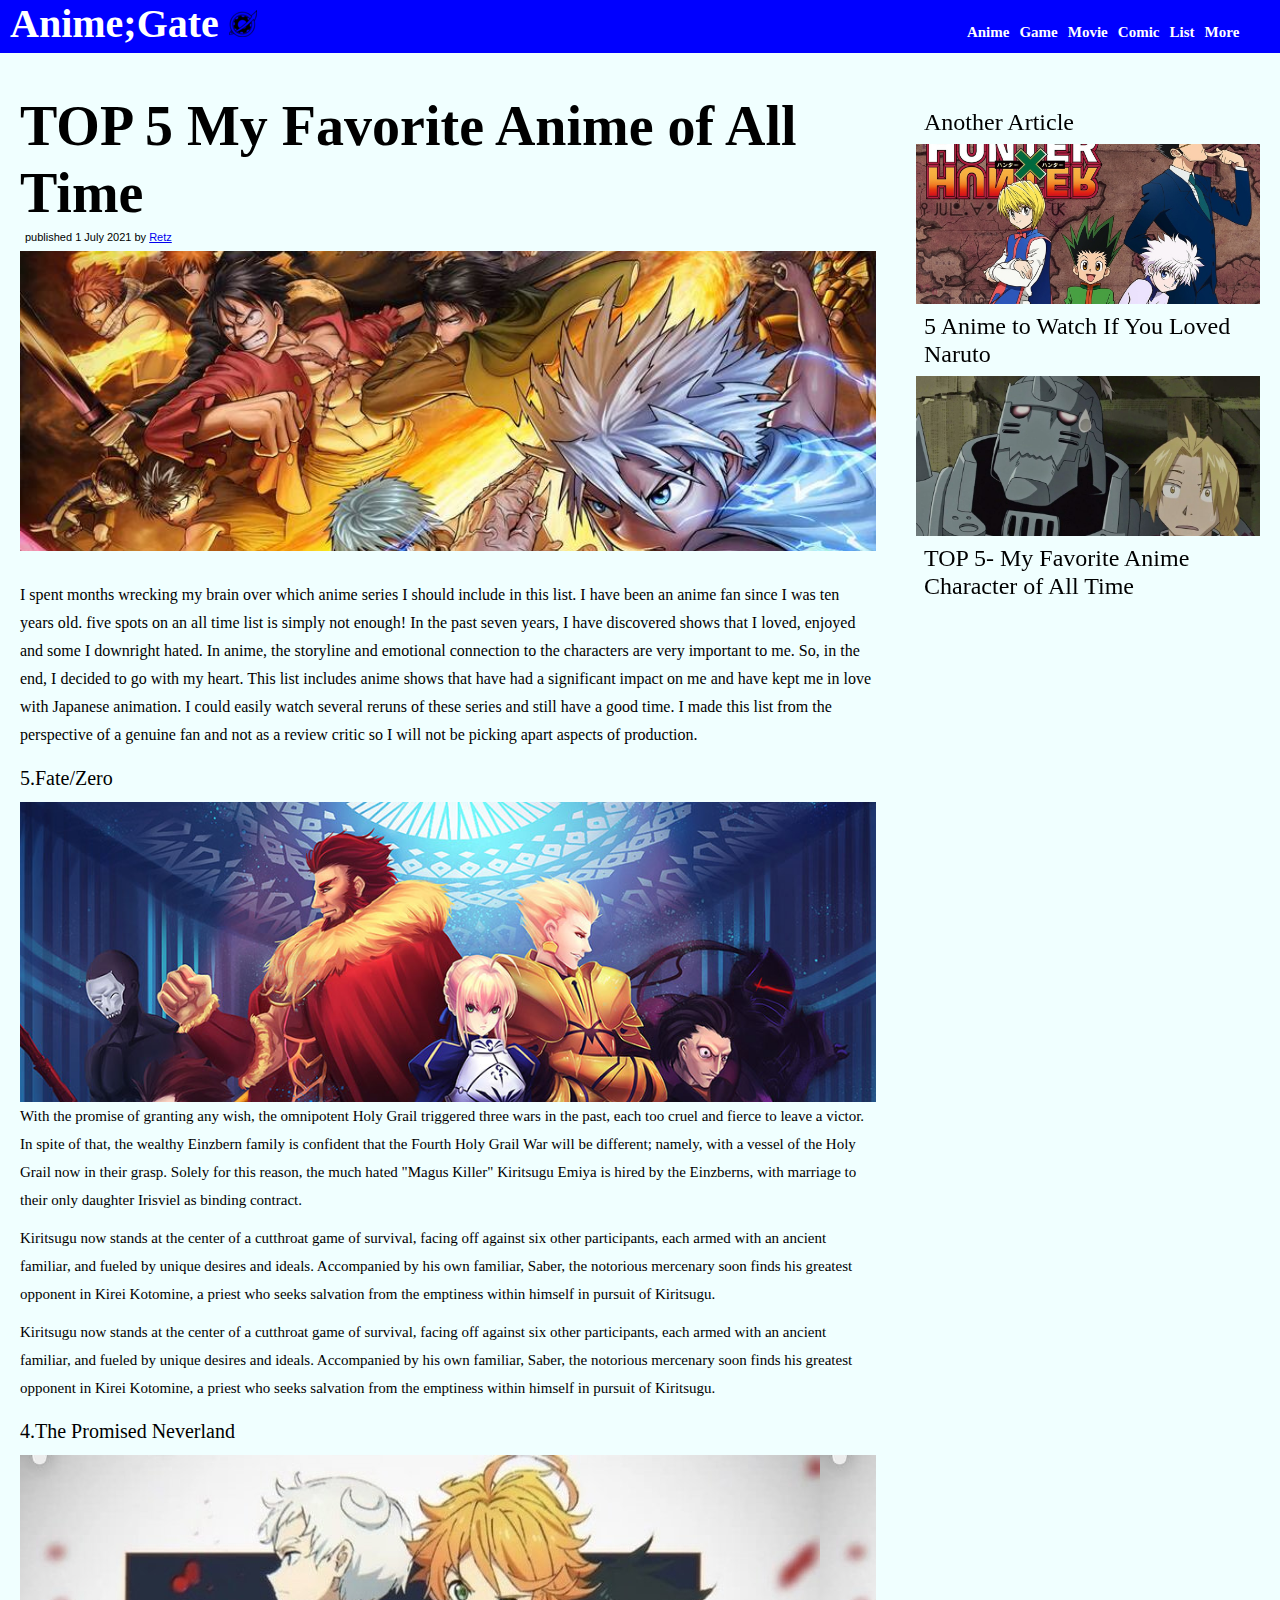
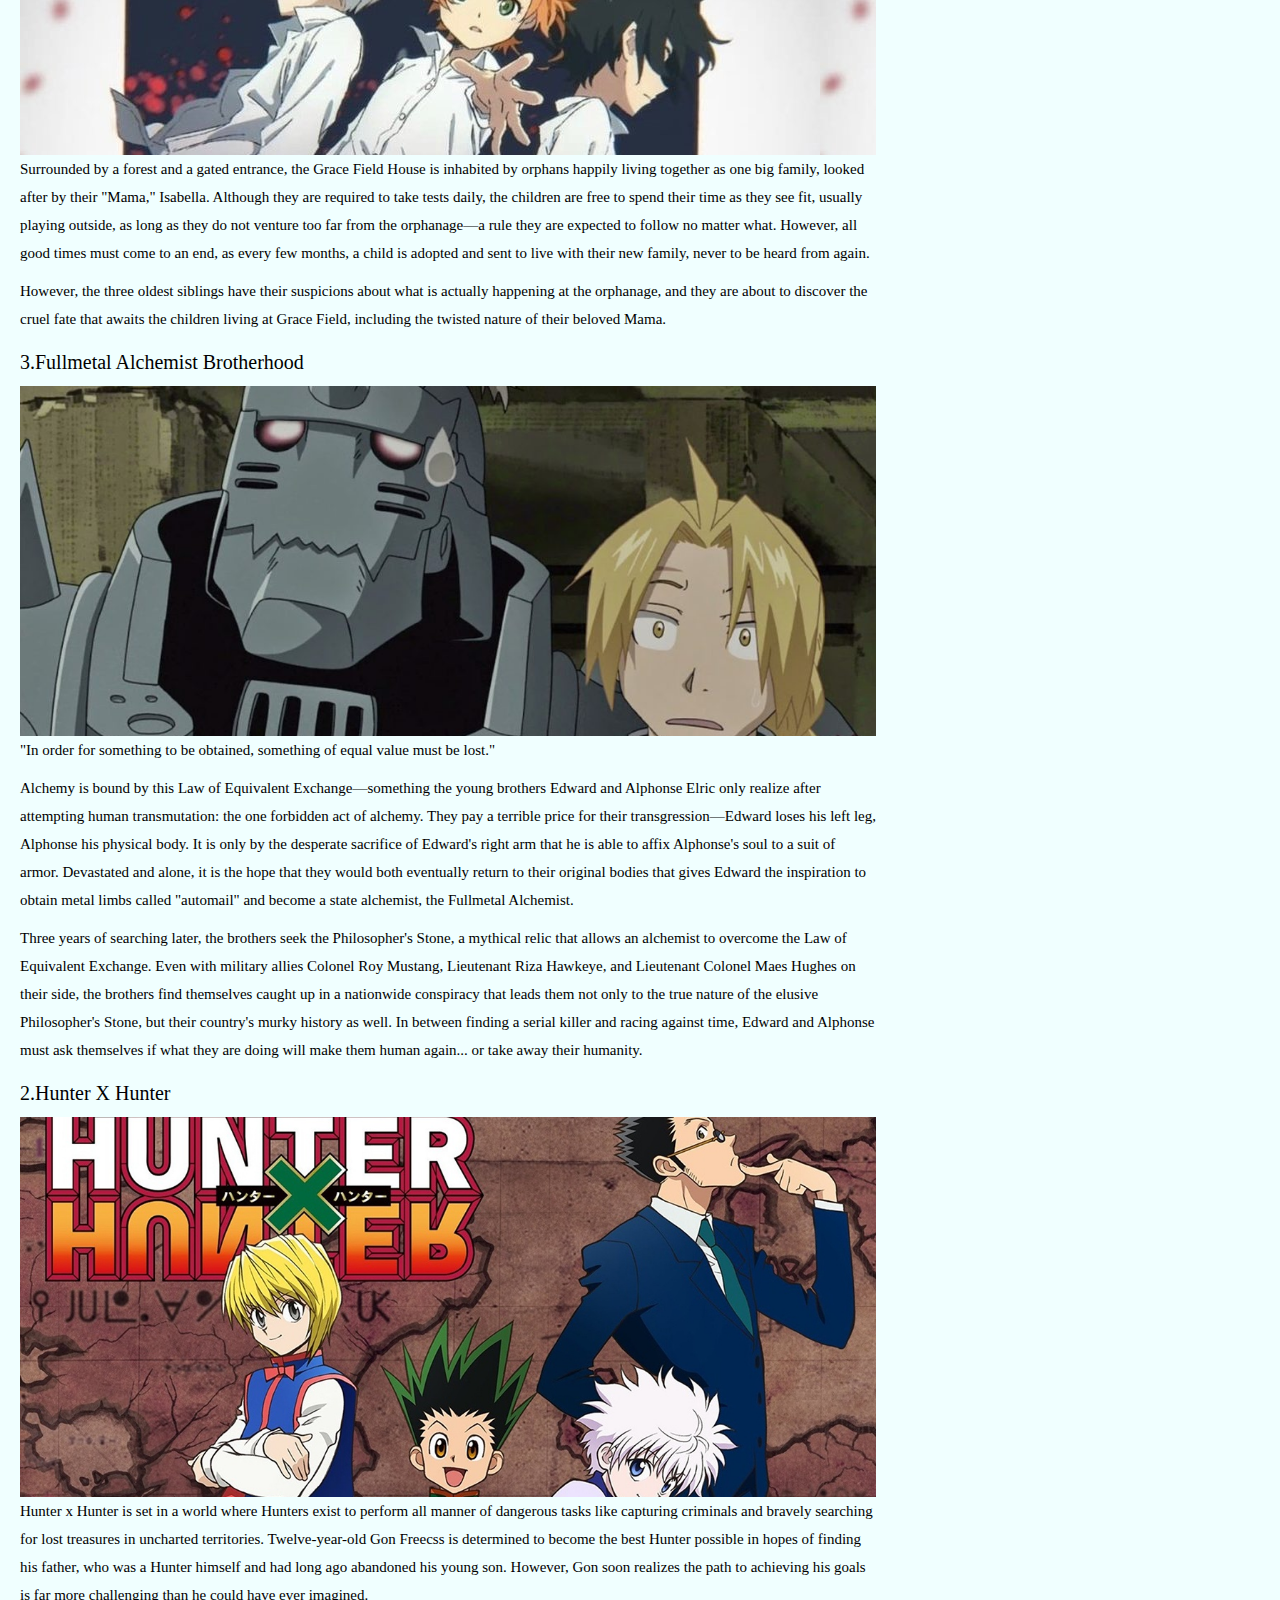
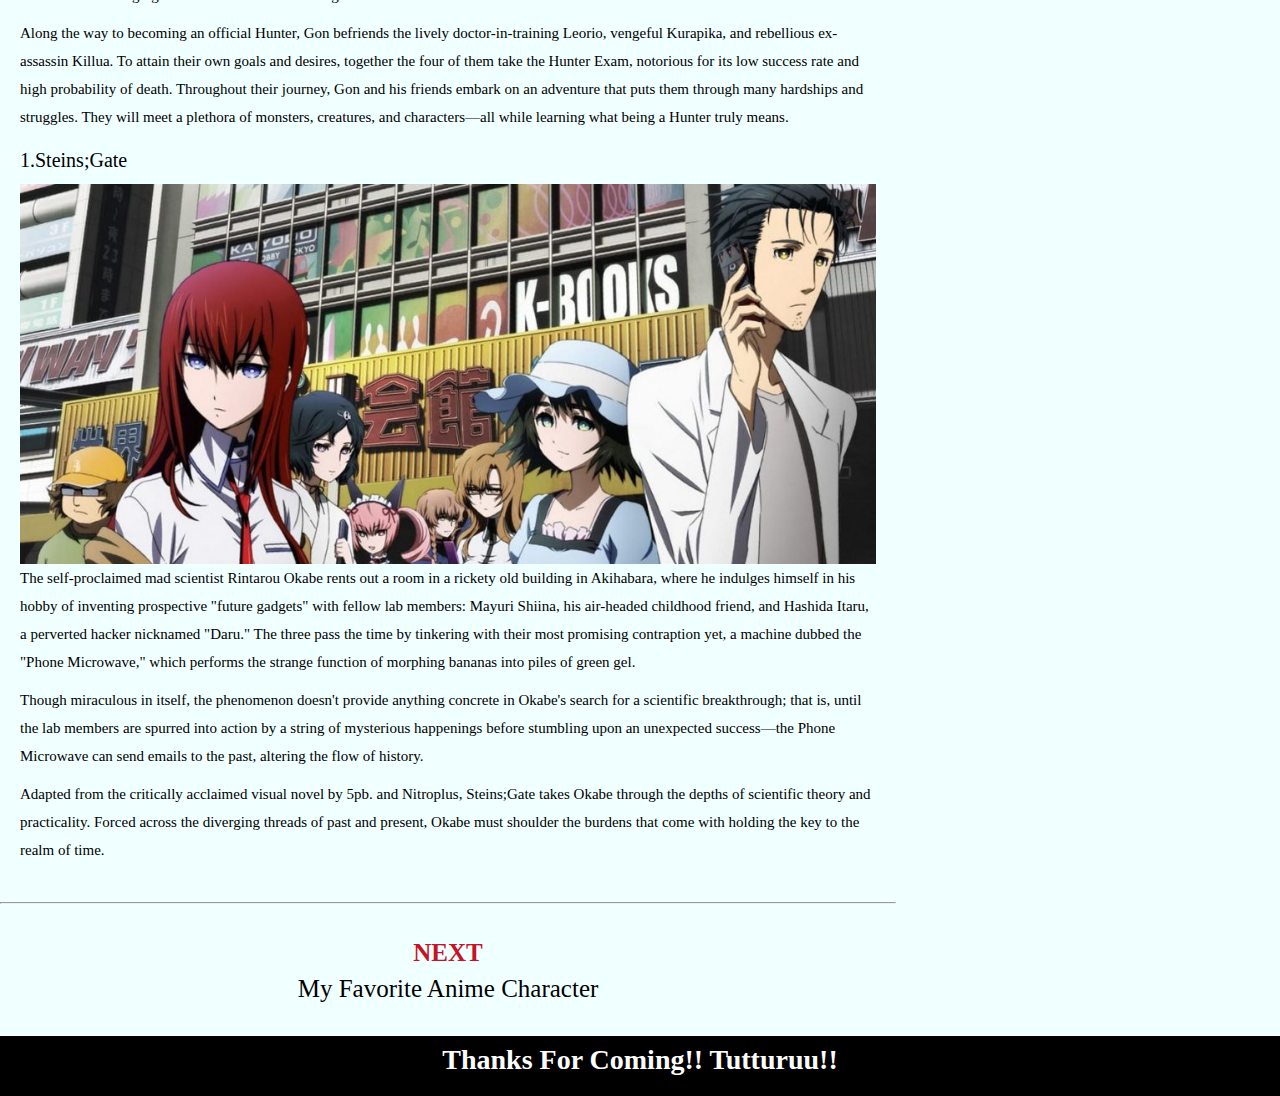
<file: index.html>
<!DOCTYPE html>
<html lang="en">
<head>
	<meta charset="UTF-8">
	<meta name="viewport" content="width=device-width, initial-scale=1.0">
	<title>Anime;Gate-TOP 5 My Favorite Anime</title>
	<link rel="stylesheet" href="style.css">
</head>
<body>

<div class="topbar">
	
	<ul>
		<li><h2>Anime;Gate <img src="epc1.png"></h2></li>
		<li><a href="#">Anime</a></li>
		<li><a href="#">Game</a></li>
		<li><a href="#">Movie</a></li>
		<li><a href="#">Comic</a></li>
		<li><a href="#">List</a></li>
		<li><a href="#">More</a></li>
	</ul>

</div>	

<div class="container cf">
	<div class="main">
		<div class="content">
			<h2 class="judul">TOP 5 My Favorite Anime of All Time</h2>
			
			<p class="publish">published 1 July 2021 by <a href="#">Retz</a></p>
			
			<div class="hero"></div>

			<p>I spent months wrecking my brain over which anime series I should include in this list. I have been an anime fan since I was ten years old. five spots on an all time list is simply not enough! In the past seven years, I have discovered shows that I loved, enjoyed and some I downright hated. In anime, the storyline and emotional connection to the characters are very important to me. So, in the end, I decided to go with my heart. This list includes anime shows that have had a significant impact on me and have kept me in love with Japanese animation. I could easily watch several reruns of these series and still have a good time. I made this list from the perspective of a genuine fan and not as a review critic so I will not be picking apart aspects of production.</p>

			<div class="list">5.Fate/Zero</div>
			<div class="fate"></div>
			<p class="listp">With the promise of granting any wish, the omnipotent Holy Grail triggered three wars in the past, each too cruel and fierce to leave a victor. In spite of that, the wealthy Einzbern family is confident that the Fourth Holy Grail War will be different; namely, with a vessel of the Holy Grail now in their grasp. Solely for this reason, the much hated "Magus Killer" Kiritsugu Emiya is hired by the Einzberns, with marriage to their only daughter Irisviel as binding contract.</p>
			<p class="listp">Kiritsugu now stands at the center of a cutthroat game of survival, facing off against six other participants, each armed with an ancient familiar, and fueled by unique desires and ideals. Accompanied by his own familiar, Saber, the notorious mercenary soon finds his greatest opponent in Kirei Kotomine, a priest who seeks salvation from the emptiness within himself in pursuit of Kiritsugu.</p>
			<p class="listp">Kiritsugu now stands at the center of a cutthroat game of survival, facing off against six other participants, each armed with an ancient familiar, and fueled by unique desires and ideals. Accompanied by his own familiar, Saber, the notorious mercenary soon finds his greatest opponent in Kirei Kotomine, a priest who seeks salvation from the emptiness within himself in pursuit of Kiritsugu.</p>

			<div class="list">4.The Promised Neverland</div>
			<div class="tpn"></div>
			<p class="listp">Surrounded by a forest and a gated entrance, the Grace Field House is inhabited by orphans happily living together as one big family, looked after by their "Mama," Isabella. Although they are required to take tests daily, the children are free to spend their time as they see fit, usually playing outside, as long as they do not venture too far from the orphanage—a rule they are expected to follow no matter what. However, all good times must come to an end, as every few months, a child is adopted and sent to live with their new family, never to be heard from again.</p>
			<p class="listp">However, the three oldest siblings have their suspicions about what is actually happening at the orphanage, and they are about to discover the cruel fate that awaits the children living at Grace Field, including the twisted nature of their beloved Mama.</p>

			<div class="list">3.Fullmetal Alchemist Brotherhood</div>
			<div class="fmab"></div>
			<p class="listp">"In order for something to be obtained, something of equal value must be lost."</p>
			<p class="listp">Alchemy is bound by this Law of Equivalent Exchange—something the young brothers Edward and Alphonse Elric only realize after attempting human transmutation: the one forbidden act of alchemy. They pay a terrible price for their transgression—Edward loses his left leg, Alphonse his physical body. It is only by the desperate sacrifice of Edward's right arm that he is able to affix Alphonse's soul to a suit of armor. Devastated and alone, it is the hope that they would both eventually return to their original bodies that gives Edward the inspiration to obtain metal limbs called "automail" and become a state alchemist, the Fullmetal Alchemist.</p>
			<p class="listp">Three years of searching later, the brothers seek the Philosopher's Stone, a mythical relic that allows an alchemist to overcome the Law of Equivalent Exchange. Even with military allies Colonel Roy Mustang, Lieutenant Riza Hawkeye, and Lieutenant Colonel Maes Hughes on their side, the brothers find themselves caught up in a nationwide conspiracy that leads them not only to the true nature of the elusive Philosopher's Stone, but their country's murky history as well. In between finding a serial killer and racing against time, Edward and Alphonse must ask themselves if what they are doing will make them human again... or take away their humanity.</p>

			<div class="list">2.Hunter X Hunter</div>
			<div class="hxh"></div>
			<p class="listp">Hunter x Hunter is set in a world where Hunters exist to perform all manner of dangerous tasks like capturing criminals and bravely searching for lost treasures in uncharted territories. Twelve-year-old Gon Freecss is determined to become the best Hunter possible in hopes of finding his father, who was a Hunter himself and had long ago abandoned his young son. However, Gon soon realizes the path to achieving his goals is far more challenging than he could have ever imagined.</p>
			<p class="listp">Along the way to becoming an official Hunter, Gon befriends the lively doctor-in-training Leorio, vengeful Kurapika, and rebellious ex-assassin Killua. To attain their own goals and desires, together the four of them take the Hunter Exam, notorious for its low success rate and high probability of death. Throughout their journey, Gon and his friends embark on an adventure that puts them through many hardships and struggles. They will meet a plethora of monsters, creatures, and characters—all while learning what being a Hunter truly means.</p>

			<div class="list">1.Steins;Gate</div>
			<div class="sg"></div>
			<p class="listp">The self-proclaimed mad scientist Rintarou Okabe rents out a room in a rickety old building in Akihabara, where he indulges himself in his hobby of inventing prospective "future gadgets" with fellow lab members: Mayuri Shiina, his air-headed childhood friend, and Hashida Itaru, a perverted hacker nicknamed "Daru." The three pass the time by tinkering with their most promising contraption yet, a machine dubbed the "Phone Microwave," which performs the strange function of morphing bananas into piles of green gel.</p>
			<p class="listp">Though miraculous in itself, the phenomenon doesn't provide anything concrete in Okabe's search for a scientific breakthrough; that is, until the lab members are spurred into action by a string of mysterious happenings before stumbling upon an unexpected success—the Phone Microwave can send emails to the past, altering the flow of history.</p>
			<p class="listp">Adapted from the critically acclaimed visual novel by 5pb. and Nitroplus, Steins;Gate takes Okabe through the depths of scientific theory and practicality. Forced across the diverging threads of past and present, Okabe must shoulder the burdens that come with holding the key to the realm of time.</p>
		</div>
		<hr>
		<div class="end">
			<h3 class="next">NEXT</h3>
			<p class="nextp"><a href="#">My Favorite Anime Character</a></p>
		</div>
	</div>
	
	<div class="sidebar">
		<div class="sidebar-content">
			<h2>Another Article</h2>
			<div class="related-content1"></div>
			<h3>5 Anime to Watch If You Loved Naruto</h3>

			<div class="related-content2"></div>
			<h3>TOP 5- My Favorite Anime Character of All Time</h3>
		</div>
	</div>	
	
	<div class="footer">
			<p class="thanks">Thanks For Coming!! Tutturuu!!</p>
	</div>
</div>

</body>
</html>
</file>
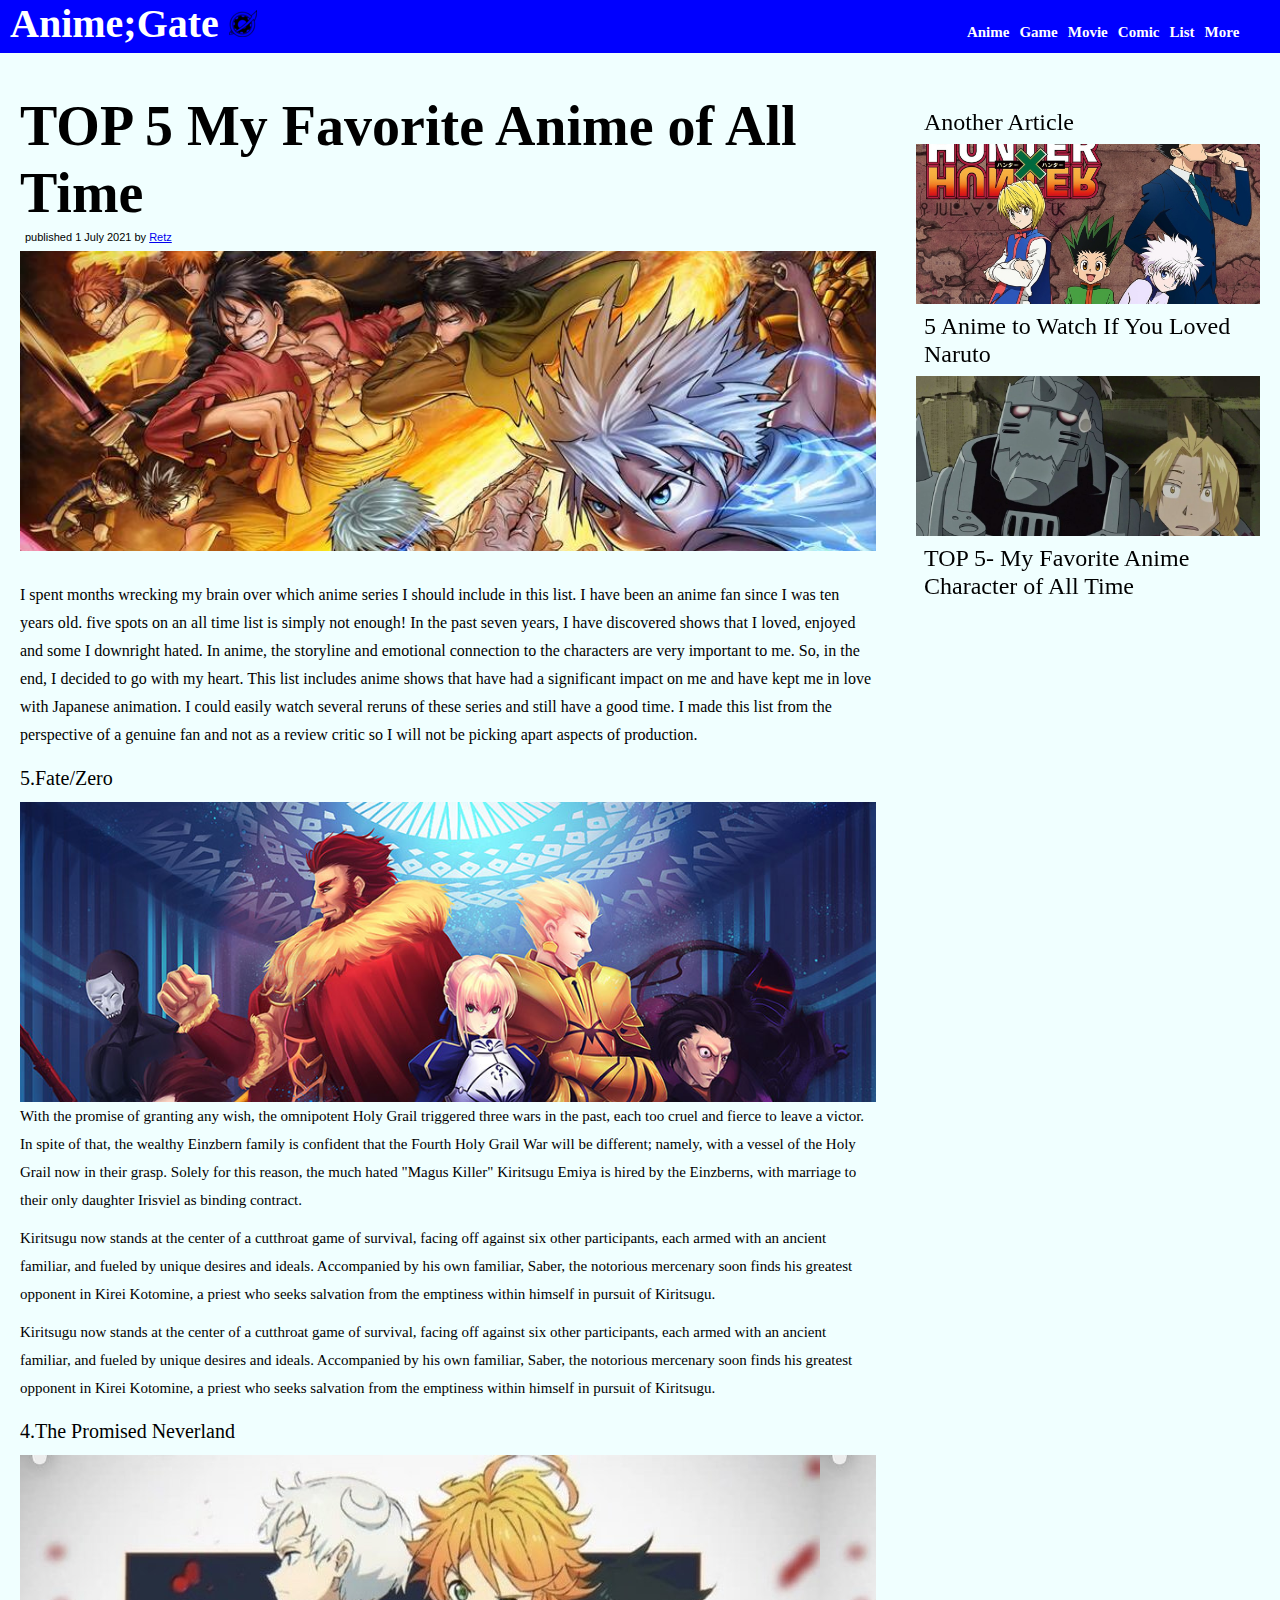
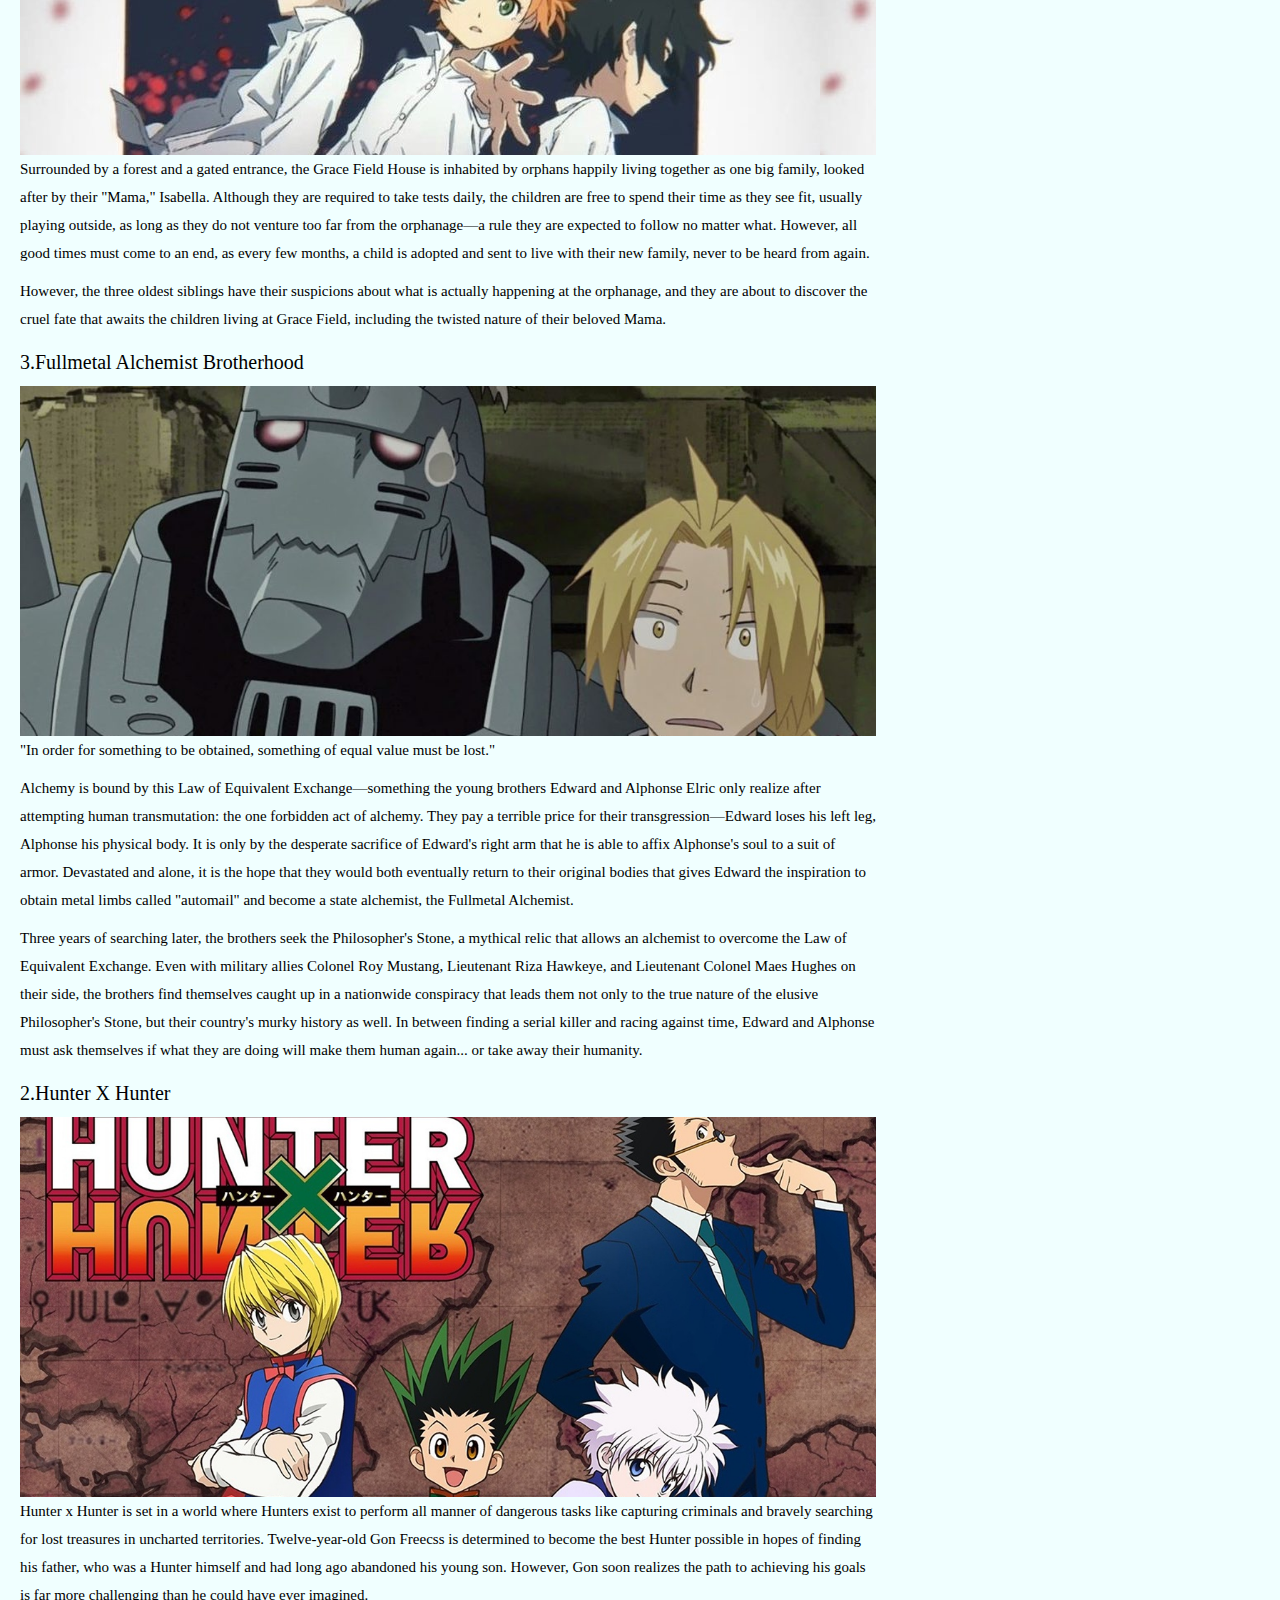
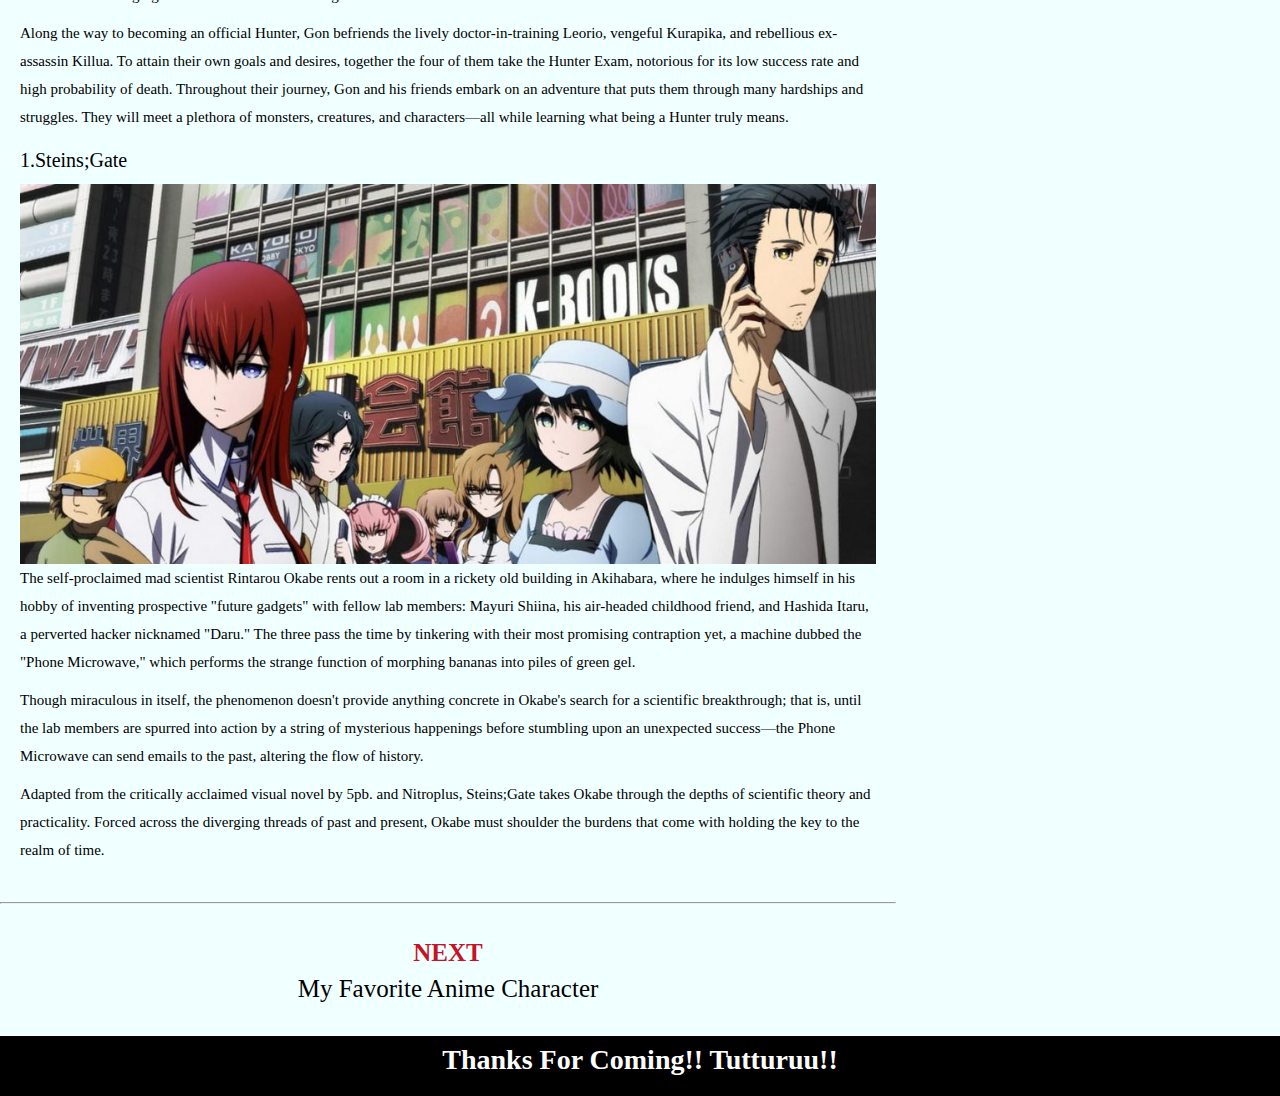
<file: MyWebsite.html>
<!DOCTYPE html>
<html lang="en">
<head>
	<meta charset="UTF-8">
	<meta name="viewport" content="width=device-width, initial-scale=1.0">
	<title>Anime;Gate-TOP 5 My Favorite Anime</title>
	<link rel="stylesheet" href="style.css">
</head>
<body>

<div class="topbar">
	
	<ul>
		<li><h2>Anime;Gate <img src="epc1.png"></h2></li>
		<li><a href="#">Anime</a></li>
		<li><a href="#">Game</a></li>
		<li><a href="#">Movie</a></li>
		<li><a href="#">Comic</a></li>
		<li><a href="#">List</a></li>
		<li><a href="#">More</a></li>
	</ul>

</div>	

<div class="container cf">
	<div class="main">
		<div class="content">
			<h2 class="judul">TOP 5 My Favorite Anime of All Time</h2>
			
			<p class="publish">published 1 July 2021 by <a href="#">Retz</a></p>
			
			<div class="hero"></div>

			<p>I spent months wrecking my brain over which anime series I should include in this list. I have been an anime fan since I was ten years old. five spots on an all time list is simply not enough! In the past seven years, I have discovered shows that I loved, enjoyed and some I downright hated. In anime, the storyline and emotional connection to the characters are very important to me. So, in the end, I decided to go with my heart. This list includes anime shows that have had a significant impact on me and have kept me in love with Japanese animation. I could easily watch several reruns of these series and still have a good time. I made this list from the perspective of a genuine fan and not as a review critic so I will not be picking apart aspects of production.</p>

			<div class="list">5.Fate/Zero</div>
			<div class="fate"></div>
			<p class="listp">With the promise of granting any wish, the omnipotent Holy Grail triggered three wars in the past, each too cruel and fierce to leave a victor. In spite of that, the wealthy Einzbern family is confident that the Fourth Holy Grail War will be different; namely, with a vessel of the Holy Grail now in their grasp. Solely for this reason, the much hated "Magus Killer" Kiritsugu Emiya is hired by the Einzberns, with marriage to their only daughter Irisviel as binding contract.</p>
			<p class="listp">Kiritsugu now stands at the center of a cutthroat game of survival, facing off against six other participants, each armed with an ancient familiar, and fueled by unique desires and ideals. Accompanied by his own familiar, Saber, the notorious mercenary soon finds his greatest opponent in Kirei Kotomine, a priest who seeks salvation from the emptiness within himself in pursuit of Kiritsugu.</p>
			<p class="listp">Kiritsugu now stands at the center of a cutthroat game of survival, facing off against six other participants, each armed with an ancient familiar, and fueled by unique desires and ideals. Accompanied by his own familiar, Saber, the notorious mercenary soon finds his greatest opponent in Kirei Kotomine, a priest who seeks salvation from the emptiness within himself in pursuit of Kiritsugu.</p>

			<div class="list">4.The Promised Neverland</div>
			<div class="tpn"></div>
			<p class="listp">Surrounded by a forest and a gated entrance, the Grace Field House is inhabited by orphans happily living together as one big family, looked after by their "Mama," Isabella. Although they are required to take tests daily, the children are free to spend their time as they see fit, usually playing outside, as long as they do not venture too far from the orphanage—a rule they are expected to follow no matter what. However, all good times must come to an end, as every few months, a child is adopted and sent to live with their new family, never to be heard from again.</p>
			<p class="listp">However, the three oldest siblings have their suspicions about what is actually happening at the orphanage, and they are about to discover the cruel fate that awaits the children living at Grace Field, including the twisted nature of their beloved Mama.</p>

			<div class="list">3.Fullmetal Alchemist Brotherhood</div>
			<div class="fmab"></div>
			<p class="listp">"In order for something to be obtained, something of equal value must be lost."</p>
			<p class="listp">Alchemy is bound by this Law of Equivalent Exchange—something the young brothers Edward and Alphonse Elric only realize after attempting human transmutation: the one forbidden act of alchemy. They pay a terrible price for their transgression—Edward loses his left leg, Alphonse his physical body. It is only by the desperate sacrifice of Edward's right arm that he is able to affix Alphonse's soul to a suit of armor. Devastated and alone, it is the hope that they would both eventually return to their original bodies that gives Edward the inspiration to obtain metal limbs called "automail" and become a state alchemist, the Fullmetal Alchemist.</p>
			<p class="listp">Three years of searching later, the brothers seek the Philosopher's Stone, a mythical relic that allows an alchemist to overcome the Law of Equivalent Exchange. Even with military allies Colonel Roy Mustang, Lieutenant Riza Hawkeye, and Lieutenant Colonel Maes Hughes on their side, the brothers find themselves caught up in a nationwide conspiracy that leads them not only to the true nature of the elusive Philosopher's Stone, but their country's murky history as well. In between finding a serial killer and racing against time, Edward and Alphonse must ask themselves if what they are doing will make them human again... or take away their humanity.</p>

			<div class="list">2.Hunter X Hunter</div>
			<div class="hxh"></div>
			<p class="listp">Hunter x Hunter is set in a world where Hunters exist to perform all manner of dangerous tasks like capturing criminals and bravely searching for lost treasures in uncharted territories. Twelve-year-old Gon Freecss is determined to become the best Hunter possible in hopes of finding his father, who was a Hunter himself and had long ago abandoned his young son. However, Gon soon realizes the path to achieving his goals is far more challenging than he could have ever imagined.</p>
			<p class="listp">Along the way to becoming an official Hunter, Gon befriends the lively doctor-in-training Leorio, vengeful Kurapika, and rebellious ex-assassin Killua. To attain their own goals and desires, together the four of them take the Hunter Exam, notorious for its low success rate and high probability of death. Throughout their journey, Gon and his friends embark on an adventure that puts them through many hardships and struggles. They will meet a plethora of monsters, creatures, and characters—all while learning what being a Hunter truly means.</p>

			<div class="list">1.Steins;Gate</div>
			<div class="sg"></div>
			<p class="listp">The self-proclaimed mad scientist Rintarou Okabe rents out a room in a rickety old building in Akihabara, where he indulges himself in his hobby of inventing prospective "future gadgets" with fellow lab members: Mayuri Shiina, his air-headed childhood friend, and Hashida Itaru, a perverted hacker nicknamed "Daru." The three pass the time by tinkering with their most promising contraption yet, a machine dubbed the "Phone Microwave," which performs the strange function of morphing bananas into piles of green gel.</p>
			<p class="listp">Though miraculous in itself, the phenomenon doesn't provide anything concrete in Okabe's search for a scientific breakthrough; that is, until the lab members are spurred into action by a string of mysterious happenings before stumbling upon an unexpected success—the Phone Microwave can send emails to the past, altering the flow of history.</p>
			<p class="listp">Adapted from the critically acclaimed visual novel by 5pb. and Nitroplus, Steins;Gate takes Okabe through the depths of scientific theory and practicality. Forced across the diverging threads of past and present, Okabe must shoulder the burdens that come with holding the key to the realm of time.</p>
		</div>
		<hr>
		<div class="end">
			<h3 class="next">NEXT</h3>
			<p class="nextp"><a href="#">My Favorite Anime Character</a></p>
		</div>
	</div>
	
	<div class="sidebar">
		<div class="sidebar-content">
			<h2>Another Article</h2>
			<div class="related-content1"></div>
			<h3>5 Anime to Watch If You Loved Naruto</h3>

			<div class="related-content2"></div>
			<h3>TOP 5- My Favorite Anime Character of All Time</h3>
		</div>
	</div>	
	
	<div class="footer">
			<p class="thanks">Thanks For Coming!! Tutturuu!!</p>
	</div>
</div>

</body>
</html>
</file>
<file: style.css>
html, body, div, span, applet, object, iframe,
h1, h2, h3, h4, h5, h6, p, blockquote, pre,
a, abbr, acronym, address, big, cite, code,
del, dfn, em, img, ins, kbd, q, s, samp,
small, strike, strong, sub, sup, tt, var,
b, u, i, center,
dl, dt, dd, ol, ul, li,
fieldset, form, label, legend,
table, caption, tbody, tfoot, thead, tr, th, td,
article, aside, canvas, details, embed, 
figure, figcaption, footer, header, hgroup, 
menu, nav, output, ruby, section, summary,
time, mark, audio, video {
	margin: 0;
	padding: 0;
	border: 0;
	font-size: 100%;
	font: inherit;
	vertical-align: baseline;
}
/* HTML5 display-role reset for older browsers */
article, aside, details, figcaption, figure, 
footer, header, hgroup, menu, nav, section {
	display: block;
}
body {
	line-height: 1;
}
ol, ul {
	list-style: none;
}
blockquote, q {
	quotes: none;
}
blockquote:before, blockquote:after,
q:before, q:after {
	content: '';
	content: none;
}
table {
	border-collapse: collapse;
	border-spacing: 0;
}

/*Style*/

body{
	font: 15px/28px georgia, serif;
	background-color: darkgrey;
	background-image: url(dgt.png);
}

.topbar{
	background-color: blue;
	position: fixed;
	top: 0px;
	left: 0px;
	right: 0px;
	padding: 10px;
}

.topbar ul li {
	display: inline-block;
	margin-right: 0.5%;
}

.topbar ul li a,.topbar ul li h2{
	color: white;
	text-decoration: none;
	font-weight: bold;
	font-family: comic sans,cursive;
}

.topbar ul li h2 {
	margin-right: 700px;
	font-family: Comic Sans,cursive;
	font-size: 40px;
	font-weight: bold;
}

div.container{
	width: 100%;
	background-color: azure;
	margin: auto;
	margin-top: 53px;
	margin-left: 0px;
	position: relative;
}



.container .main{
	width: 70%;
	float:left;
}

.container .sidebar{
	width: 30%;
	float: right;
	padding-top: 40px;
	padding: 20px;
	box-sizing: border-box;
}


.hero{
	height: 300px;
	background-image: url(hero1.jpg);
	background-size: cover;
	background-position: 0 -200px;
	margin-bottom: 30px;
}

.content{
	padding: 20px;
	padding-top: 40px;
}

.content h2.judul{
	font-family: Khand;
	font-size: 56px;
	font-weight: bold;
	line-height: 1.2;
}
.content .publish{
	font-family: arial, sans-serif;
	font-size: 11px;
	margin-left: 5px;
	margin-top: -4px;
}

.content p{
	font-size: 16px;
}

.content .list{
	font-family: Comic Sans, cursive;
	font-size: 20px;
	margin-top: 15px;
	margin-bottom: 10px;
}

.content p.listp{
	font-size: 15px;
	margin-bottom: 10px;
}

.content .fate{
	height: 300px;
	background-image: url(fate.jpg);
	background-size: cover;
}

.content .tpn{
	height: 300px;
	background-image: url(tpn.jpg);
}

.content .fmab{
	height: 350px;
	background-image: url(fmab.jpg);
	background-size: cover;
	background-position: 0 -40px;
}

.content .hxh{
	height: 380px;
	background-image: url(hxh.jpg);
	background-size: cover;
	background-position: 0 -40px;
}

.content .sg{
	height: 380px;
	background-image: url(sg.jpg);
	background-size: cover;
}

.end{
	padding: 20px;
	padding-bottom: 90px;
}

.end .next{
	font-family: roboto;
	font-size: 25px;
	color: #C61327;
	font-weight: bold;
	text-align: center;
}

.end .nextp a{
	font-family: khand;
	font-size: 25px;
	text-decoration: none;
	color: black;
}

.end .nextp{
	text-align: center;
}

.end .nextp a:hover{
	text-decoration: underline;
	color: black;
}

.footer .thanks{
	color: white;
	text-align: center;
	font-family: Comic Sans,cursive;
	font-weight: bold;
	font-size: 28px;
}

.footer{
	background-color: black;
	position: absolute;
	bottom: 0px;
	left: 0px;
	right: 0px;
	height: 50px;
	padding-top: 10px;
}

/*sidebar*/

.sidebar{
	width: 30%;
	position: fixed;
	top: 80px;
	right: 0px;
	bottom: 55px;
	padding: 9px;
}

.sidebar h2,h3{
	font-family: Comic Sans MS,cursive;
	font-size: 24px;
	margin: 8px;
}

.related-content1{
	background-color: black;
	height: 160px;
	background-image: url(hxh.jpg);
	background-size: cover;
	background-position: -0px -27px;
	background-repeat: no-repeat;
}

.related-content2{
	background-color: black;
	height: 160px;
	background-image: url(fmab.jpg);
	background-size: cover;

}

/*clearfix*/

/**
 * For modern browsers
 * 1. The space content is one way to avoid an Opera bug when the
 *    contenteditable attribute is included anywhere else in the document.
 *    Otherwise it causes space to appear at the top and bottom of elements
 *    that are clearfixed.
 * 2. The use of `table` rather than `block` is only necessary if using
 *    `:before` to contain the top-margins of child elements.
 */
.cf:before,
.cf:after {
    content: " "; /* 1 */
    display: table; /* 2 */
}

.cf:after {
    clear: both;
}

/**
 * For IE 6/7 only
 * Include this rule to trigger hasLayout and contain floats.
 */
.cf {
    *zoom: 1;
}
</file>
